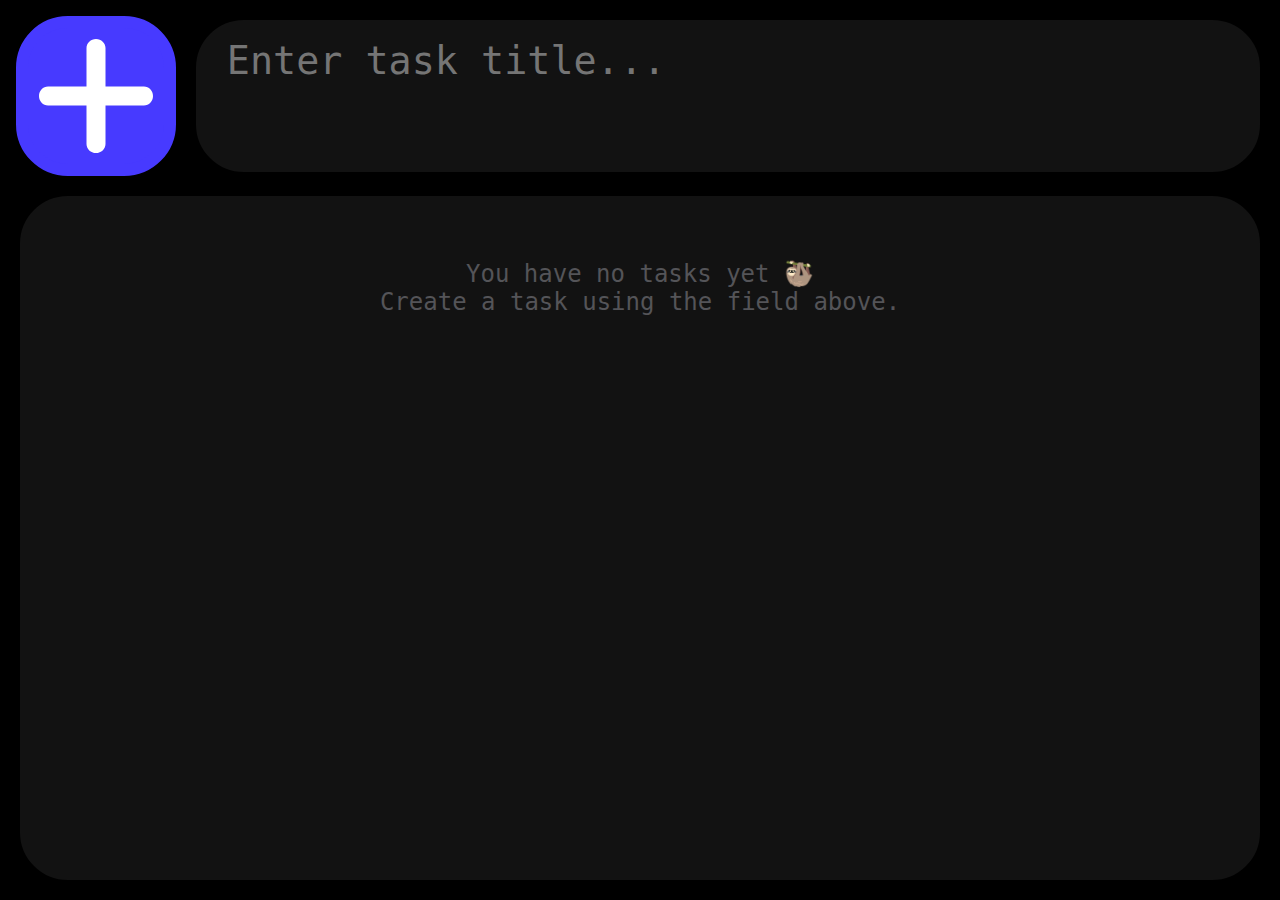
<file: index.html>
<!DOCTYPE html>
<html lang="en">

<head>
  <meta charset="UTF-8" />
  <meta name="viewport" content="width=device-width, initial-scale=1.0" />
  <title>Plusle</title>
  <link rel="stylesheet" href="style.css" />
  <script src="main.js" defer></script>
  <link rel="icon" type="image/x-icon" href="/assets/favicon.ico" />
</head>

<body>
  <!--maybe change to list instead of divs -->
  <header>
    <button id="newTaskButton">
      <img src="assets/plus.svg" alt="Create a new task or category" class="big" />
    </button>
    <!-- <div class="pageElement span"> <h1 class="title">Title:</h1>

  </div> -->
    <!-- Maybe add a counter showing characther limit -->
    <div class="pageElement options span">
      <textarea rows="6" name="task title" placeholder="Enter task title..." autocomplete="off" class=""
        id="newTaskField" maxlength="150"></textarea>
    </div>
  </header>

  <section id="mainTaskList" class="list pageElement"></section>
</body>

</html>
</file>
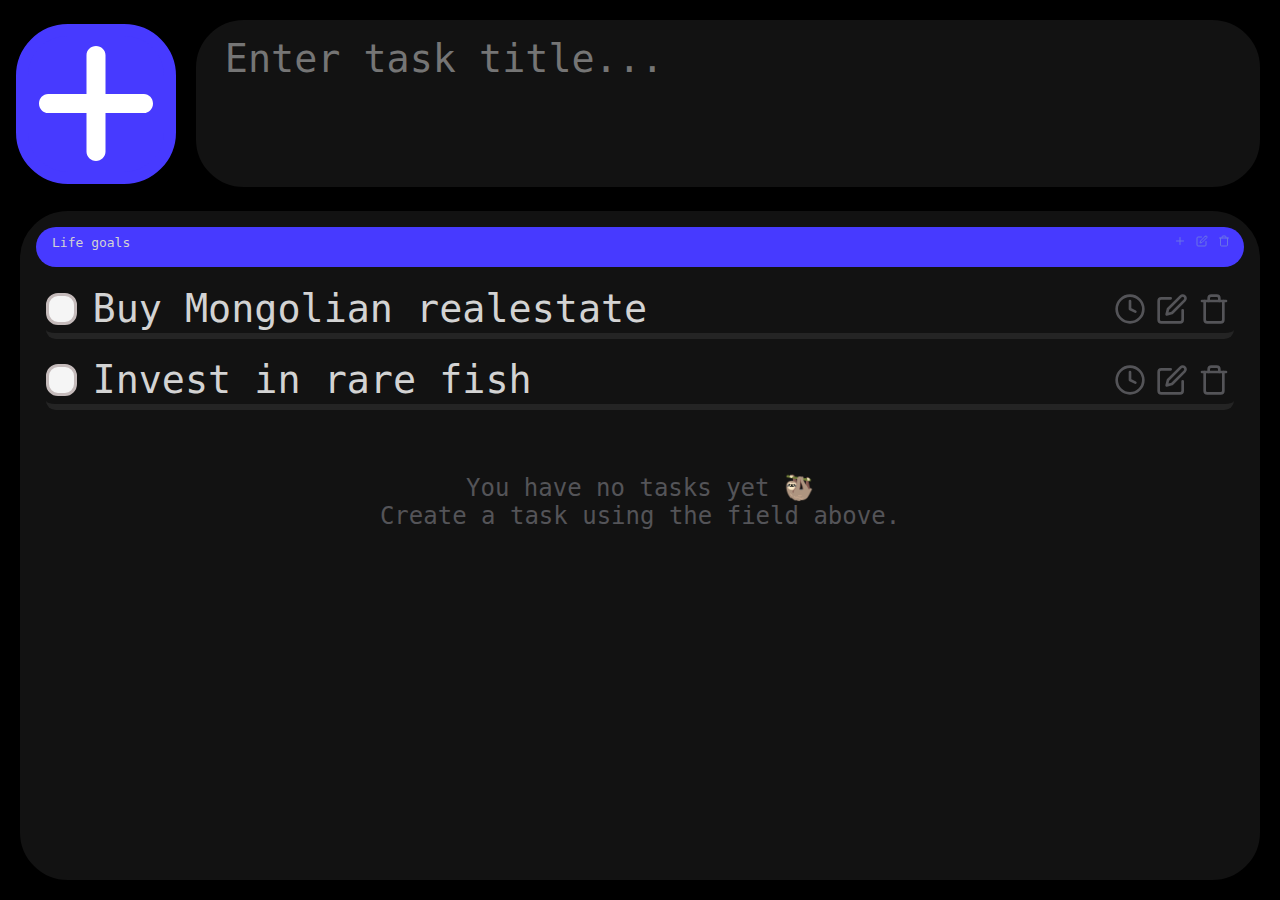
<file: index copy.html>
<!DOCTYPE html>
<html lang="en">

<head>
  <meta charset="UTF-8" />
  <meta name="viewport" content="width=device-width, initial-scale=1.0" />
  <title>Noto</title>
  <link rel="stylesheet" href="style.css" />
  <script src="main.js" defer></script>
</head>

<body>
  <!--maybe change to list instead of divs -->
  <header>
    <button id="newTaskButton">
      <img src="assets/plus.svg" alt="Create a new task or category" class="big" />
    </button>
    <!-- <div class="pageElement span"> <h1 class="title">Title:</h1>

  </div> -->
    <textarea rows="3" name="task title" placeholder="Enter task title..." autocomplete="off" class="pageElement span"
      id="newTaskField"></textarea>
  </header>

  <section id="mainTaskList" class="list pageElement">
    <!-- IDs corresponding to category -->
    <div class="divider" id="category1">
      <div class="row">

        <label class="title active">Life goals</label>
        <div class="row r">
          <button class="iconNav add ">
            <svg xmlns="http://www.w3.org/2000/svg" viewBox="0 0 10 10"></svg>
          </button>
          <button class="iconNav edit ">
            <svg xmlns="http://www.w3.org/2000/svg" viewBox="0 0 10 10"></svg>
          </button>
          <button class="iconNav delete marginRight">
            <svg xmlns="http://www.w3.org/2000/svg" viewBox="0 0 10 10"></svg>
          </button>
        </div>
      </div>
    </div>
    <div class="card">
      <div class="row">
        <input type="checkbox" name="" id="" />
        <h1 class="title active">Buy Mongolian realestate</h1>
        <div class="row r">
          <button class="icon date">
            <svg xmlns="http://www.w3.org/2000/svg" viewBox="0 0 10 10"></svg>
          </button>
          <button class="icon edit">
            <svg xmlns="http://www.w3.org/2000/svg" viewBox="0 0 10 10"></svg>
          </button>
          <button class="icon delete">
            <svg xmlns="http://www.w3.org/2000/svg" viewBox="0 0 10 10"></svg>
          </button>
        </div>
      </div>
    </div>
    <!-- complete before card so the text style overrides, gets priority above card -->
    <div class="complete card" id="unsorted2">
      <div class="row">
        <input type="checkbox" name="" id="" />
        <h1 class="title" id="card1">Invest in rare fish</h1>
        <div class="row r">
          <button class="icon date">
            <svg xmlns="http://www.w3.org/2000/svg" viewBox="0 0 10 10"></svg>
          </button>
          <button class="icon edit">
            <svg xmlns="http://www.w3.org/2000/svg" viewBox="0 0 10 10"></svg>
          </button>
          <button class="icon delete">
            <svg xmlns="http://www.w3.org/2000/svg" viewBox="0 0 10 10"></svg>
          </button>
        </div>
      </div>

  </section>
</body>

</html>
</file>
<file: style.css>
* {
  margin: 0;
}

html,
body {
  height: calc(100vh - 2rem);
  width: calc(100vw - 2rem);
  margin: 0.5rem !important;
  overflow: hidden;
}

html {
  /* Gradient effect */
  /* Use div element inside body to fit */
  background: rgb(0, 0, 0);
}

body {
  background: #000000;
  display: flex;
  flex-direction: column;
}

header {
  display: flex;
  flex-direction: row;
  margin-bottom: 1rem;
}

img {
  /* Disable selection */
  -khtml-user-select: none;
  -o-user-select: none;
  -moz-user-select: none;
  -webkit-user-select: none;
  user-select: none;
}

/* Remove safari blue border when highlighting input https://www.machform.com/forums/topic/removing-blue-border-from-input-text-field  */
input:focus,
textarea {
  outline: none;
}

input[type="checkbox"] {
  width: 2rem;
  height: 2rem;
  border-radius: 0.75rem;
  vertical-align: middle;
  border: 0.2rem solid #c5bbbb;
  background-color: whitesmoke;
  appearance: none;
  -webkit-appearance: none;
  outline: none;
  transition: 1s;
  cursor: pointer;
}
input[type="checkbox"]:checked {
  /* -webkit-mask-repeat: no-repeat;
  mask-repeat: no-repeat;
  -webkit-mask-image: url("[data-uri]");
  mask-image: url("[data-uri]"); */
  border: 0.15rem solid rgb(15, 7, 127);
  background-color: rgb(69, 58, 245);
}
input:checked + .check {
  /* make it clickthrough https://stackoverflow.com/questions/3680429/click-through-div-to-underlying-elements*/
  pointer-events: none;
  width: 1rem;
  height: 1rem;
  padding: 0.5rem;
  position: absolute;
  mask-origin: fill-box;
  color: #fff;
  background-color: #fff;
  -webkit-mask-repeat: no-repeat;
  mask-repeat: no-repeat;
  -webkit-mask-image: url("[data-uri]");
  mask-image: url("[data-uri]");
}

.pageElement {
  background: #121212;
  /* 0 0 0 5rem sets border width beyond page, rest creates gradient */
  box-shadow: 0 0 0 1rem rgb(0, 0, 0);
  border-radius: 3.24rem;
  border: 0.3rem solid rgb(0, 0, 0);
  font-family: monospace;
  width: calc(100vw - 2.5rem);
}

#mainTaskList {
  height: 100%;
  overflow-y: scroll;
}

h1,
h2 {
  font-size: 2.4rem;
  font-weight: 500;
  margin: 0;
  word-wrap: break-word;
  width: ;
}

.title {
  margin-left: 1rem;
  margin-bottom: 0.5rem;
  line-height: 2rem;
  word-break: break-all;
  width: calc(100% - 8rem);
}

p {
  font-weight: 100;
  font-size: 1.5rem;
  margin: 4rem 0rem;
  color: rgb(84, 84, 88);
  text-align: center;
}

input {
  font-size: 1.5rem;
  margin: 0;
  background: transparent;
  color: lightgrey;
  text-decoration: underline;
  text-decoration-style: dotted;
}

textarea {
  box-sizing: border-box;
  resize: none;
  font-family: monospace;
  font-size: 2.4rem;
  height: 100%;
  color: whitesmoke;
  /* https://blog.hubspot.com/website/hide-scrollbar-css */
  transition: 0.33s;
  background: transparent;
  border-width: 0;
  width: 100%;
  margin: 0;
  /* Create a ddiv or disable default styling */
}

.optionsRow {
  display: flex;
  margin: 0;
}

textarea,
#maintaskList {
  -ms-overflow-style: none; /* for Internet Explorer, Edge */
  scrollbar-width: none; /* for Firefox */
  overflow-y: scroll;
}

textarea::-webkit-scrollbar,
#mainTaskList::-webkit-scrollbar {
  display: none;
}

.options {
  box-sizing: border-box;
  transition: 0.11s;
  height: 10rem;
  margin: 0;
  padding: 0;
}
.options:hover,
.options:focus {
  border: 0.3rem solid whitesmoke;
}

.card,
.span {
  margin: 1.6rem;
}
.card,
.divider {
  color: lightgray;
}
.card {
  border-bottom: rgb(36, 36, 36) solid 0.4rem;
  border-radius: 0.6rem;
}

.divider {
  background-color: rgb(71, 58, 255);
  border-radius: 100vh;
  margin: 1rem auto 0 auto;
  width: calc(100% - 2rem);
}

.checked {
  text-decoration: line-through solid rgb(71, 58, 255);
  /* Fix for safari https://stackoverflow.com/questions/51181010/text-decoration-line-through-css-does-not-work-on-safari-with-my-completed-cla*/
  -webkit-text-decoration: line-through solid rgb(71, 58, 255);
  color: gray !important;
}

.row {
  display: flex;
  flex-direction: row;
}

/* Make last thing in flex align right */
.r {
  /* Thank you Ryan U https://medium.com/@iamryanyu/how-to-align-last-flex-item-to-right-73512e4e5912 */
  margin-left: auto;
}

.big {
  object-fit: fill;
  height: 100%;
}

.span {
  width: 100%;

  padding: 1rem 1.8rem;
  margin: 0 0 0 1rem;
}

#newTaskButton {
  box-sizing: border-box;
  margin: auto 0;
  border-radius: 3.24rem;
  background-color: rgb(71, 58, 255);
  color: #fff;
  border: 0.8rem solid rgb(71, 58, 255);
  height: 10rem;
  width: 10rem;
  /* background-image: linear-gradient(rgba(255, 255, 255, 0), rgb(16, 7, 133)); */

  padding: 0.66rem;
}

#newTaskButton:hover {
  /* background-image: linear-gradient(rgb(119, 0, 119), rgb(80, 0, 80)); */
  background-color: rgb(16, 7, 133);
  color: #fff;
  padding: 0.8rem;
  border: 0.8rem solid rgb(71, 58, 255);
  transition: 0.33s;
}

#newTaskButton:active {
  border: 1.2rem solid rgb(48, 38, 188);
  transition: 0.08s;
  padding: 1rem;
  /* background-image: linear-gradient(rgb(100, 2, 100), rgba(44, 0, 44, 0.63)); */
  background-color: rgb(16, 7, 133);
  text-align: center;
  text-wrap: none;
}
button:disabled,
button:disabled:hover {
  background: rgb(36, 36, 36);
}

svg {
  object-fit: fill;
}
/* Color changing icons i made last last course */
/* Svg icon mask repeat fix from Zach Sausier https://stackoverflow.com/questions/55498806/why-is-css-mask-image-not-working-with-no-repeat */
.icon,
.iconInput,
.iconNav {
  transition: 0.11s;
  border: 0;
  background-color: transparent;
}

.icon {
  width: 2rem;
  height: 2rem;
  margin: 0 0.3rem;
  background: rgb(84, 84, 88);
  -webkit-mask-repeat: no-repeat;
  mask-repeat: no-repeat;
}

.iconNav {
  margin: 0.5rem 0.3rem;
  background: #6a72e6;
  -webkit-mask-repeat: no-repeat;
  mask-repeat: no-repeat;
}

.marginRight {
  margin-right: 0.9rem;
}

.iconNav:hover,
.icon:hover {
  background: whitesmoke;
}

.delete:hover {
  background: rgb(202, 75, 75);
}

.empty {
  -webkit-mask-image: url("");
  mask-image: url("");
}

.delete {
  -webkit-mask-image: url("[data-uri]");
  mask-image: url("[data-uri]");
}
.date {
  -webkit-mask-image: url("[data-uri]");
  mask-image: url("[data-uri]");
}
.deleteX {
  -webkit-mask-image: url("[data-uri]");
  mask-image: url("[data-uri]");
}
.add {
  -webkit-mask-image: url("[data-uri]");
  mask-image: url("[data-uri]");
}
.edit {
  -webkit-mask-image: url("[data-uri]");
  mask-image: url("[data-uri]");
}
</file>
